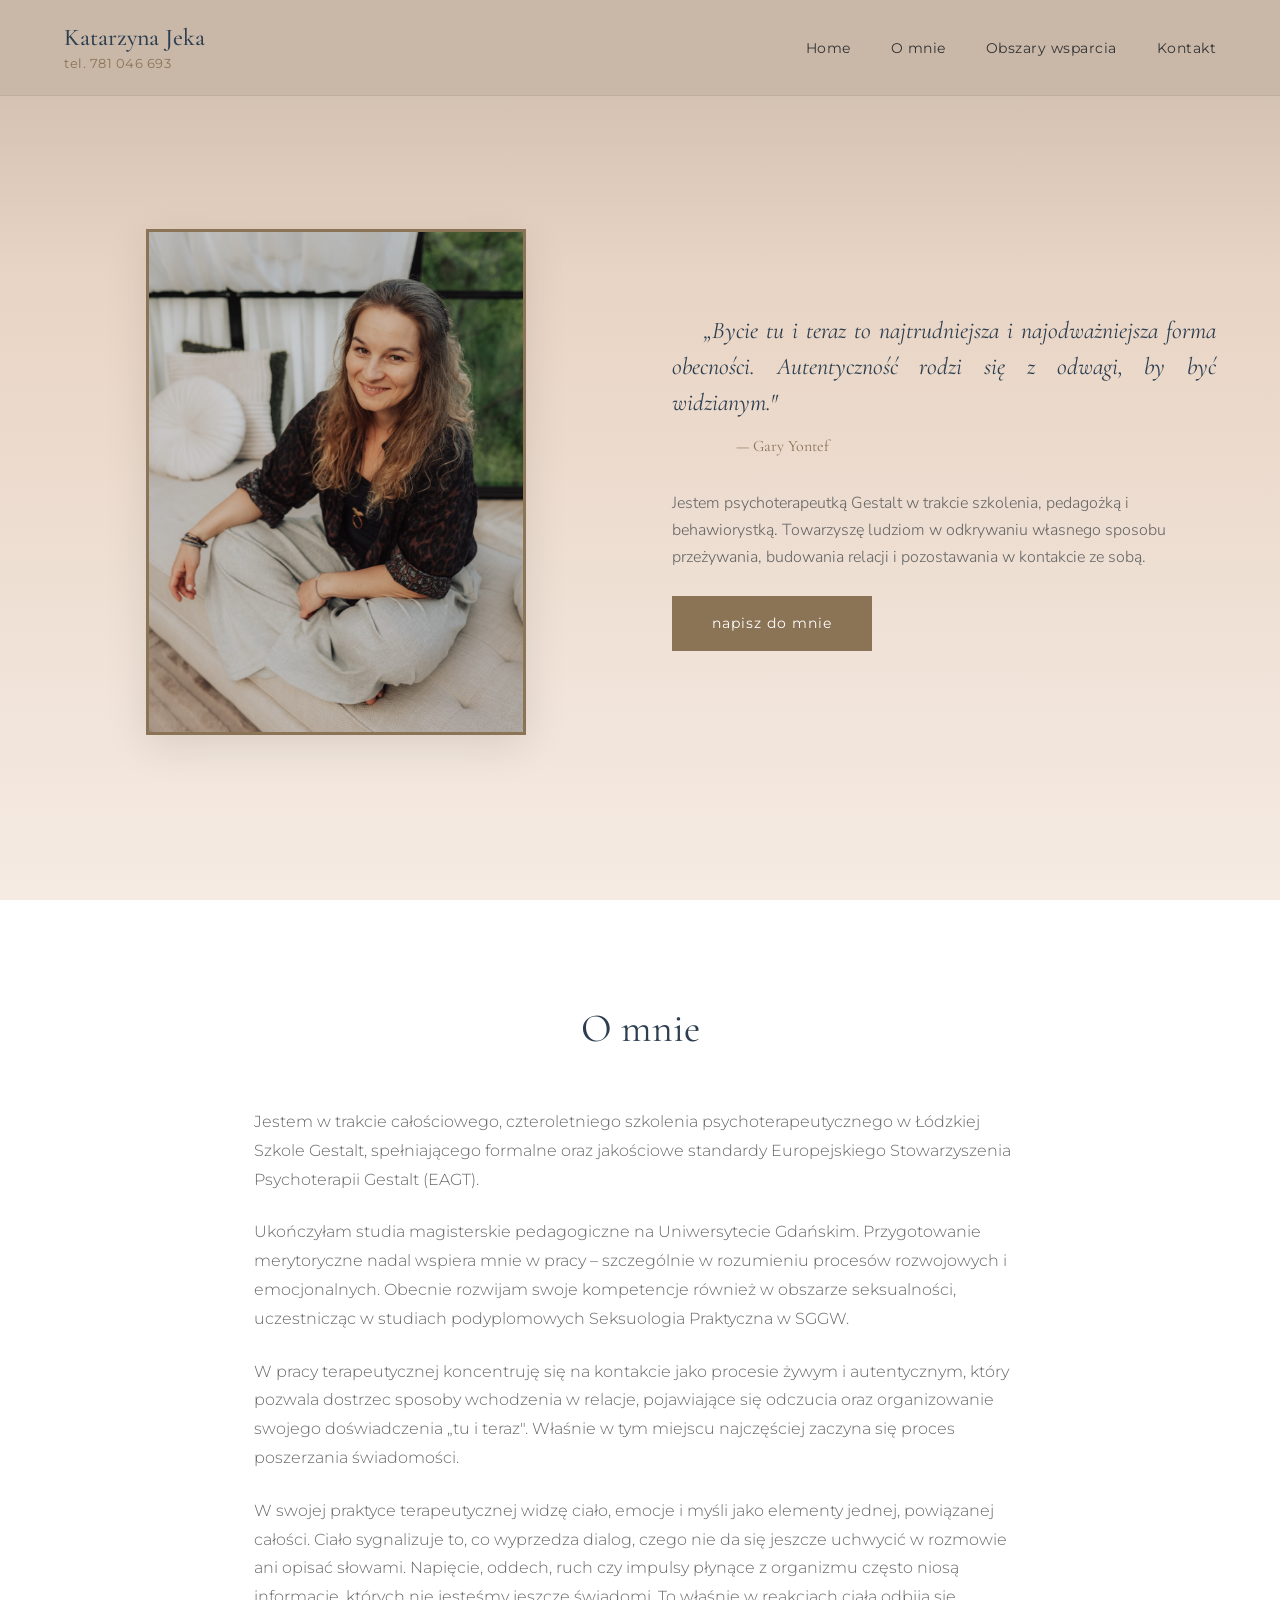
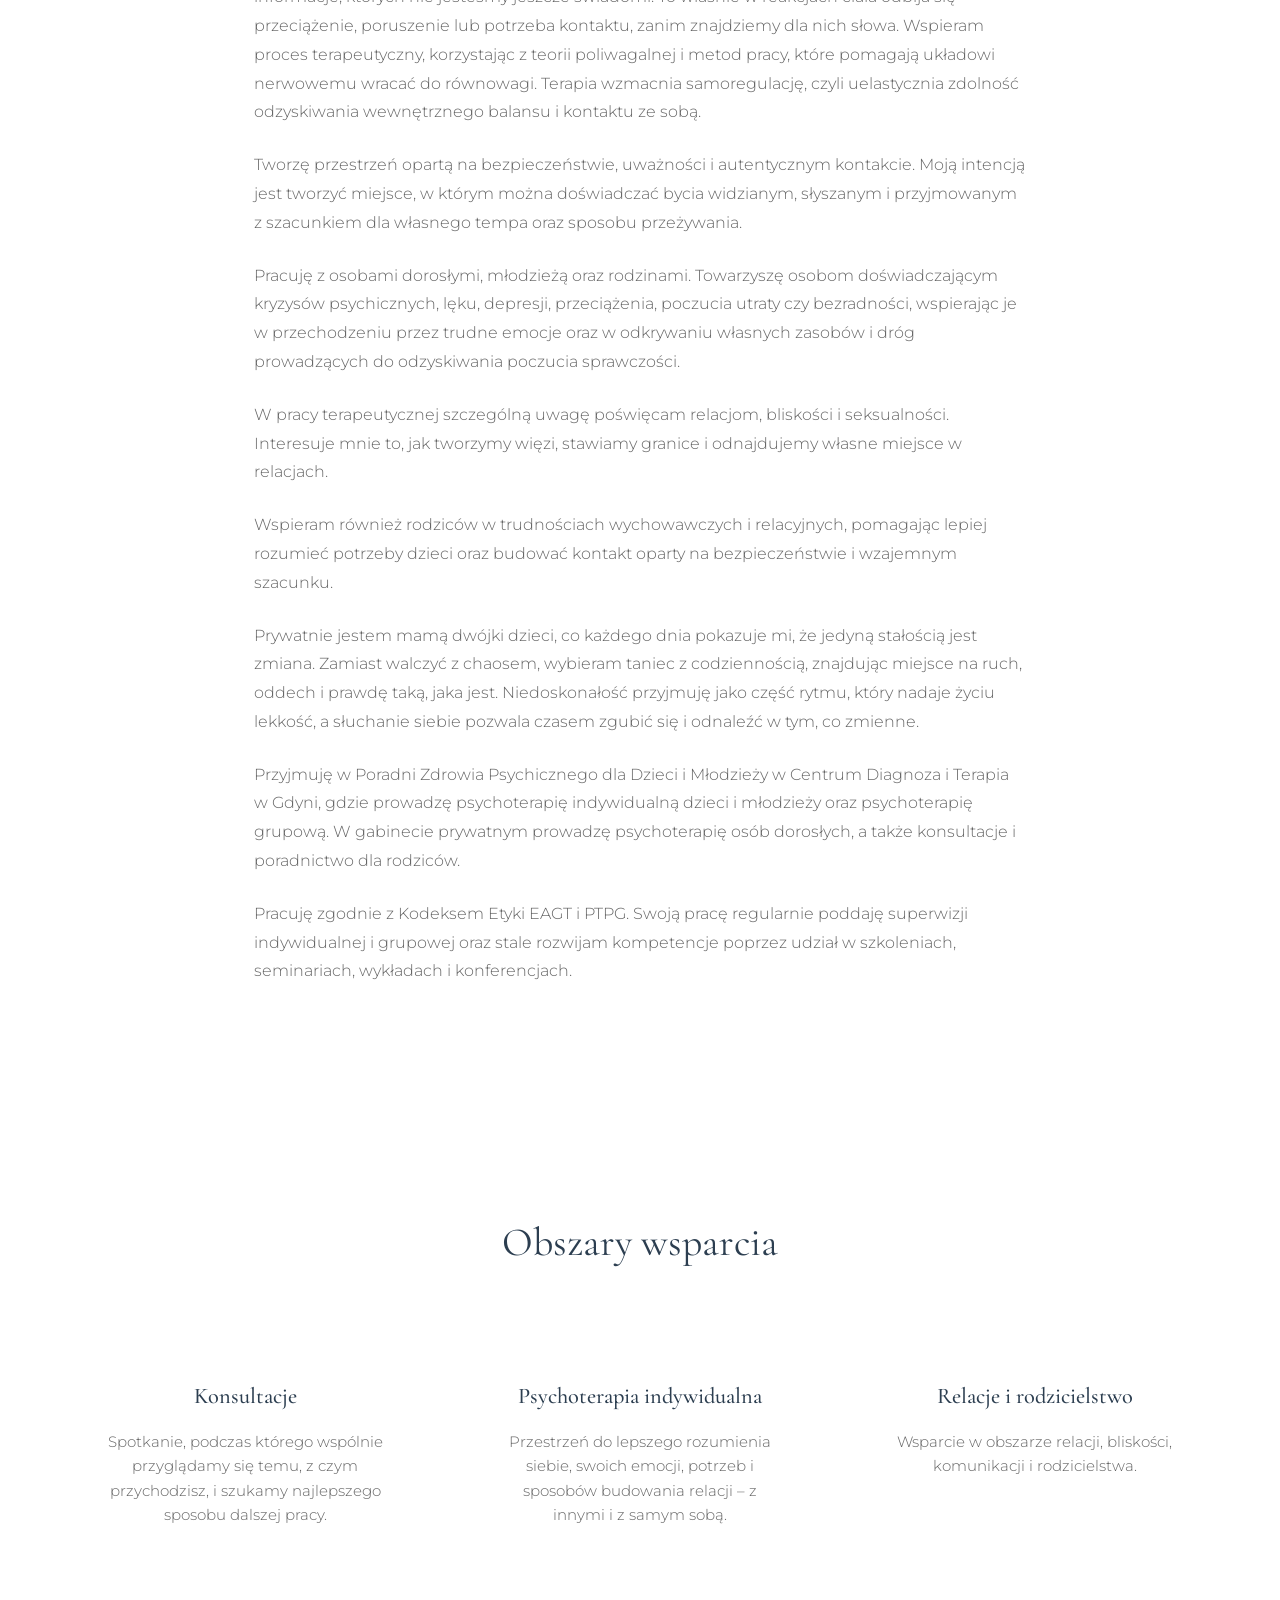
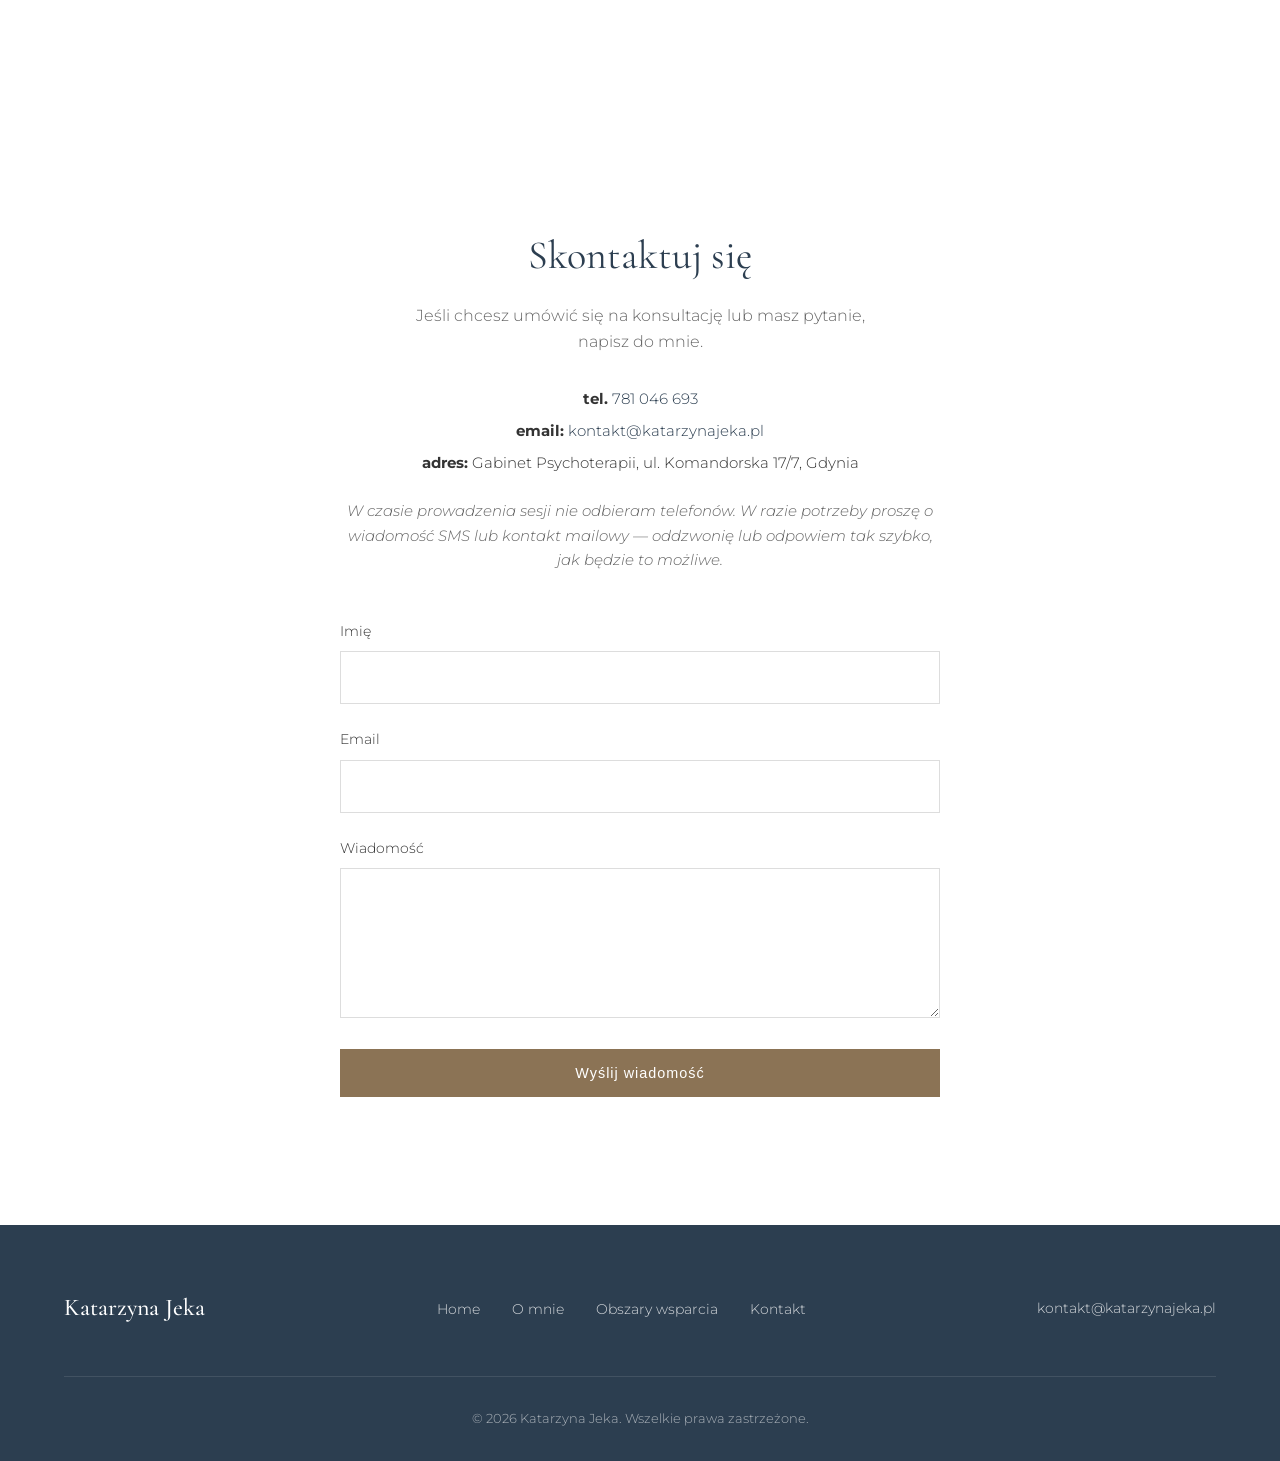
<file: index.html>
<!DOCTYPE html>
<html lang="pl">
<head>
    <meta charset="UTF-8">
    <meta name="viewport" content="width=device-width, initial-scale=1.0">
    <title>Katarzyna Jeka</title>
    <link rel="stylesheet" href="style.css">
    <link rel="preconnect" href="https://fonts.googleapis.com">
    <link rel="preconnect" href="https://fonts.gstatic.com" crossorigin>
    <link href="https://fonts.googleapis.com/css2?family=Cormorant+Garamond:wght@400;500;600&family=Montserrat:wght@300;400;500&family=Nunito+Sans:wght@300;400;500&display=swap" rel="stylesheet">
</head>
<body>
    <header>
        <nav>
            <div class="logo">
                Katarzyna Jeka
                <a href="tel:+48781046693" class="logo-phone">tel. 781 046 693</a>
            </div>
            <ul class="nav-links">
                <li><a href="#home">Home</a></li>
                <li><a href="#about">O mnie</a></li>
                <li><a href="#offerings">Obszary wsparcia</a></li>
                <li><a href="#contact">Kontakt</a></li>
            </ul>
        </nav>
    </header>

    <main>
        <section id="home" class="hero">
            <div class="hero-content">
                <blockquote class="hero-quote">
                    „Bycie tu i teraz to najtrudniejsza i najodważniejsza forma obecności. Autentyczność rodzi się z odwagi, by być widzianym."
                    <cite>— Gary Yontef</cite>
                </blockquote>
                <div class="hero-about">
                    <p>Jestem psychoterapeutką Gestalt w trakcie szkolenia, pedagożką i behawiorystką. Towarzyszę ludziom w odkrywaniu własnego sposobu przeżywania, budowania relacji i pozostawania w kontakcie ze sobą.</p>
                    <a href="#contact" class="btn">napisz do mnie</a>
                </div>
            </div>
            <div class="hero-image">
                <img src="profile.jpg" alt="Katarzyna Jeka">
            </div>
        </section>

        <section id="about" class="qualifications">
            <h2>O mnie</h2>
            <div class="qualifications-content">
                <p>Jestem w trakcie całościowego, czteroletniego szkolenia psychoterapeutycznego w Łódzkiej Szkole Gestalt, spełniającego formalne oraz jakościowe standardy Europejskiego Stowarzyszenia Psychoterapii Gestalt (EAGT).</p>
                <p>Ukończyłam studia magisterskie pedagogiczne na Uniwersytecie Gdańskim. Przygotowanie merytoryczne nadal wspiera mnie w pracy – szczególnie w rozumieniu procesów rozwojowych i emocjonalnych. Obecnie rozwijam swoje kompetencje również w obszarze seksualności, uczestnicząc w studiach podyplomowych Seksuologia Praktyczna w SGGW.</p>
                <p>W pracy terapeutycznej koncentruję się na kontakcie jako procesie żywym i autentycznym, który pozwala dostrzec sposoby wchodzenia w relacje, pojawiające się odczucia oraz organizowanie swojego doświadczenia „tu i teraz". Właśnie w tym miejscu najczęściej zaczyna się proces poszerzania świadomości.</p>
                <p>W swojej praktyce terapeutycznej widzę ciało, emocje i myśli jako elementy jednej, powiązanej całości. Ciało sygnalizuje to, co wyprzedza dialog, czego nie da się jeszcze uchwycić w rozmowie ani opisać słowami. Napięcie, oddech, ruch czy impulsy płynące z organizmu często niosą informacje, których nie jesteśmy jeszcze świadomi. To właśnie w reakcjach ciała odbija się przeciążenie, poruszenie lub potrzeba kontaktu, zanim znajdziemy dla nich słowa. Wspieram proces terapeutyczny, korzystając z teorii poliwagalnej i metod pracy, które pomagają układowi nerwowemu wracać do równowagi. Terapia wzmacnia samoregulację, czyli uelastycznia zdolność odzyskiwania wewnętrznego balansu i kontaktu ze sobą.</p>
                <p>Tworzę przestrzeń opartą na bezpieczeństwie, uważności i autentycznym kontakcie. Moją intencją jest tworzyć miejsce, w którym można doświadczać bycia widzianym, słyszanym i przyjmowanym z szacunkiem dla własnego tempa oraz sposobu przeżywania.</p>
                <p>Pracuję z osobami dorosłymi, młodzieżą oraz rodzinami. Towarzyszę osobom doświadczającym kryzysów psychicznych, lęku, depresji, przeciążenia, poczucia utraty czy bezradności, wspierając je w przechodzeniu przez trudne emocje oraz w odkrywaniu własnych zasobów i dróg prowadzących do odzyskiwania poczucia sprawczości.</p>
                <p>W pracy terapeutycznej szczególną uwagę poświęcam relacjom, bliskości i seksualności. Interesuje mnie to, jak tworzymy więzi, stawiamy granice i odnajdujemy własne miejsce w relacjach.</p>
                <p>Wspieram również rodziców w trudnościach wychowawczych i relacyjnych, pomagając lepiej rozumieć potrzeby dzieci oraz budować kontakt oparty na bezpieczeństwie i wzajemnym szacunku.</p>
                <p>Prywatnie jestem mamą dwójki dzieci, co każdego dnia pokazuje mi, że jedyną stałością jest zmiana. Zamiast walczyć z chaosem, wybieram taniec z codziennością, znajdując miejsce na ruch, oddech i prawdę taką, jaka jest. Niedoskonałość przyjmuję jako część rytmu, który nadaje życiu lekkość, a słuchanie siebie pozwala czasem zgubić się i odnaleźć w tym, co zmienne.</p>
                <p>Przyjmuję w Poradni Zdrowia Psychicznego dla Dzieci i Młodzieży w Centrum Diagnoza i Terapia w Gdyni, gdzie prowadzę psychoterapię indywidualną dzieci i młodzieży oraz psychoterapię grupową. W gabinecie prywatnym prowadzę psychoterapię osób dorosłych, a także konsultacje i poradnictwo dla rodziców.</p>
                <p>Pracuję zgodnie z Kodeksem Etyki EAGT i PTPG. Swoją pracę regularnie poddaję superwizji indywidualnej i grupowej oraz stale rozwijam kompetencje poprzez udział w szkoleniach, seminariach, wykładach i konferencjach.</p>
            </div>
        </section>

        <section id="offerings" class="offerings">
            <h2>Obszary wsparcia</h2>
            <div class="offerings-grid">
                <div class="offering-card">
                    <h3>Konsultacje</h3>
                    <p>Spotkanie, podczas którego wspólnie przyglądamy się temu, z czym przychodzisz, i szukamy najlepszego sposobu dalszej pracy.</p>
                </div>
                <div class="offering-card">
                    <h3>Psychoterapia indywidualna</h3>
                    <p>Przestrzeń do lepszego rozumienia siebie, swoich emocji, potrzeb i sposobów budowania relacji – z innymi i z samym sobą.</p>
                </div>
                <div class="offering-card">
                    <h3>Relacje i rodzicielstwo</h3>
                    <p>Wsparcie w obszarze relacji, bliskości, komunikacji i rodzicielstwa.</p>
                </div>
            </div>
        </section>

        <section id="contact" class="contact">
            <h2>Skontaktuj się</h2>
            <p class="contact-intro">Jeśli chcesz umówić się na konsultację lub masz pytanie, napisz do mnie.</p>
            <div class="contact-details">
                <p><strong>tel.</strong> <a href="tel:+48781046693">781 046 693</a></p>
                <p><strong>email:</strong> <a href="mailto:kontakt@katarzynajeka.pl">kontakt@katarzynajeka.pl</a></p>
                <p><strong>adres:</strong> Gabinet Psychoterapii, ul. Komandorska 17/7, Gdynia</p>
                <p class="contact-note">W czasie prowadzenia sesji nie odbieram telefonów. W razie potrzeby proszę o wiadomość SMS lub kontakt mailowy — oddzwonię lub odpowiem tak szybko, jak będzie to możliwe.</p>
            </div>
            <form action="https://formsubmit.co/kontakt@katarzynajeka.pl" method="POST" class="contact-form">
                <input type="hidden" name="_next" value="https://katarzynajeka.pl/thanks.html">
                <input type="hidden" name="_subject" value="Nowa wiadomość z formularza kontaktowego">
                <input type="hidden" name="_captcha" value="false">
                <div class="form-group">
                    <label for="name">Imię</label>
                    <input type="text" id="name" name="name" required>
                </div>
                <div class="form-group">
                    <label for="email">Email</label>
                    <input type="email" id="email" name="email" required>
                </div>
                <div class="form-group">
                    <label for="message">Wiadomość</label>
                    <textarea id="message" name="message" rows="6" required></textarea>
                </div>
                <button type="submit" class="btn">Wyślij wiadomość</button>
            </form>
        </section>
    </main>

    <footer>
        <div class="footer-content">
            <div class="footer-logo">Katarzyna Jeka</div>
            <ul class="footer-links">
                <li><a href="#home">Home</a></li>
                <li><a href="#about">O mnie</a></li>
                <li><a href="#offerings">Obszary wsparcia</a></li>
                <li><a href="#contact">Kontakt</a></li>
            </ul>
            <p class="footer-email">kontakt@katarzynajeka.pl</p>
        </div>
        <p class="copyright">&copy; 2026 Katarzyna Jeka. Wszelkie prawa zastrzeżone.</p>
    </footer>

    <script>
        // Smooth scroll for navigation links
        document.querySelectorAll('a[href^="#"]').forEach(anchor => {
            anchor.addEventListener('click', function (e) {
                e.preventDefault();
                const target = document.querySelector(this.getAttribute('href'));
                if (target) {
                    target.scrollIntoView({
                        behavior: 'smooth'
                    });
                }
            });
        });

    </script>
</body>
</html>
</file>
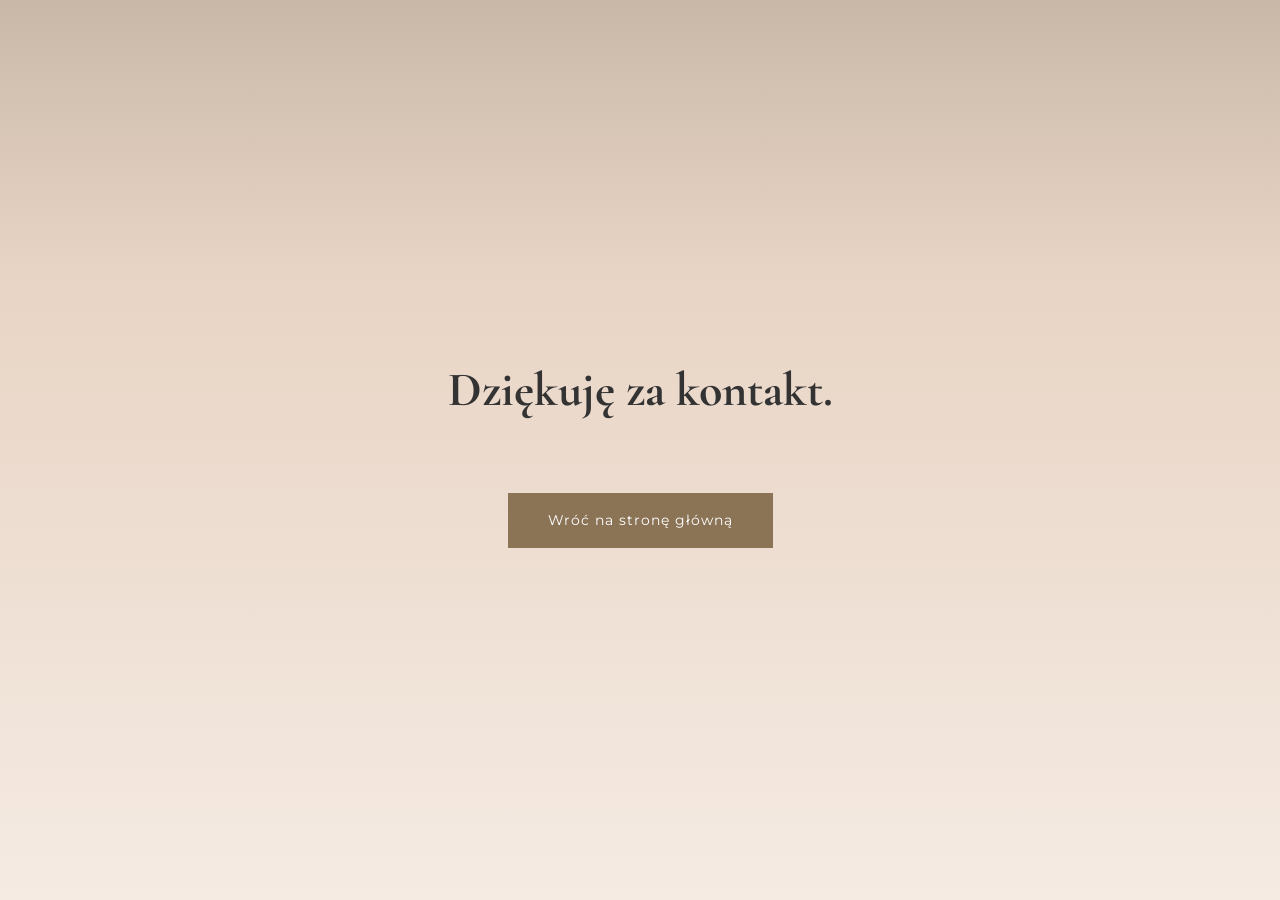
<file: thanks.html>
<!DOCTYPE html>
<html lang="pl">
<head>
    <meta charset="UTF-8">
    <meta name="viewport" content="width=device-width, initial-scale=1.0">
    <title>Dziękuję - Katarzyna Jeka</title>
    <link rel="stylesheet" href="style.css">
    <link rel="preconnect" href="https://fonts.googleapis.com">
    <link rel="preconnect" href="https://fonts.gstatic.com" crossorigin>
    <link href="https://fonts.googleapis.com/css2?family=Cormorant+Garamond:wght@400;500;600&family=Montserrat:wght@300;400;500&display=swap" rel="stylesheet">
    <style>
        .thanks-container {
            min-height: 100vh;
            display: flex;
            flex-direction: column;
            justify-content: center;
            align-items: center;
            text-align: center;
            padding: 2rem;
        }
        .thanks-container h1 {
            font-family: 'Cormorant Garamond', serif;
            font-size: 3rem;
            margin-bottom: 2rem;
        }
        .thanks-container a {
            margin-top: 2rem;
        }
    </style>
</head>
<body>
    <div class="thanks-container">
        <h1>Dziękuję za kontakt.</h1>
        <a href="index.html" class="btn">Wróć na stronę główną</a>
    </div>
</body>
</html>
</file>
<file: style.css>
* {
    margin: 0;
    padding: 0;
    box-sizing: border-box;
}

:root {
    --color-primary: #2c3e50;
    --color-secondary: #8b7355;
    --color-bg: transparent;
    --color-bg-alt: rgba(255,255,255,0.3);
    --color-text: #333;
    --color-text-light: #666;
    --font-heading: 'Cormorant Garamond', serif;
    --font-body: 'Montserrat', sans-serif;
}

html {
    scroll-behavior: smooth;
}

body {
    font-family: var(--font-body);
    font-weight: 300;
    color: var(--color-text);
    background: linear-gradient(to bottom, #c9b8a8 0%, #e8d4c4 30%, #f5ebe3 100%);
    background-attachment: fixed;
    line-height: 1.6;
}

/* Header & Navigation */
header {
    position: fixed;
    top: 0;
    left: 0;
    right: 0;
    background: rgba(201, 184, 168, 0.95);
    backdrop-filter: blur(10px);
    z-index: 1000;
    padding: 1.5rem 5vw;
    border-bottom: 1px solid rgba(0,0,0,0.05);
}

nav {
    display: flex;
    justify-content: space-between;
    align-items: center;
    max-width: 1400px;
    margin: 0 auto;
}

.logo {
    font-family: var(--font-heading);
    font-size: 1.5rem;
    font-weight: 500;
    color: var(--color-primary);
    display: flex;
    flex-direction: column;
    line-height: 1.2;
}

.logo-phone {
    font-family: var(--font-body);
    font-size: 0.8rem;
    font-weight: 400;
    color: var(--color-secondary);
    text-decoration: none;
    letter-spacing: 0.5px;
    margin-top: 0.2rem;
    transition: color 0.3s ease;
}

.logo-phone:hover {
    color: var(--color-primary);
}

.nav-links {
    display: flex;
    list-style: none;
    gap: 2.5rem;
}

.nav-links a {
    text-decoration: none;
    color: var(--color-text);
    font-size: 0.9rem;
    font-weight: 400;
    letter-spacing: 0.5px;
    transition: color 0.3s ease;
}

.nav-links a:hover {
    color: var(--color-secondary);
}

/* Hero Section */
.hero {
    min-height: 100vh;
    display: grid;
    grid-template-columns: 1fr 1fr;
    gap: 4rem;
    align-items: center;
    padding: 8rem 5vw 4rem;
    max-width: 1400px;
    margin: 0 auto;
}

.hero-content {
    display: flex;
    flex-direction: column;
    gap: 2rem;
}

.hero-quote {
    font-family: var(--font-heading);
    font-size: 1.5rem;
    font-weight: 400;
    font-style: italic;
    line-height: 1.5;
    color: var(--color-primary);
    text-align: justify;
    text-indent: 2rem;
}

.hero-quote cite {
    display: block;
    margin-top: 0.8rem;
    font-size: 1rem;
    font-style: normal;
    color: var(--color-secondary);
    text-indent: 4rem;
}

.hero-about p {
    font-family: 'Nunito Sans', sans-serif;
    font-size: 1rem;
    line-height: 1.7;
    color: var(--color-text-light);
    margin-bottom: 1.5rem;
}

.btn {
    display: inline-block;
    padding: 1rem 2.5rem;
    background: var(--color-secondary);
    color: white;
    text-decoration: none;
    font-size: 0.9rem;
    font-weight: 400;
    letter-spacing: 1px;
    border: none;
    cursor: pointer;
    transition: background 0.3s ease, transform 0.3s ease;
}

.btn:hover {
    background: var(--color-primary);
    transform: translateY(-2px);
}

.hero-image {
    display: flex;
    justify-content: center;
    align-items: center;
    order: -1;
}

.hero-image img {
    width: 100%;
    max-width: 380px;
    aspect-ratio: 3 / 4;
    height: auto;
    object-fit: cover;
    object-position: center 30%;
    border: 3px solid var(--color-secondary);
    box-shadow: 0 10px 40px rgba(0,0,0,0.1);
}


/* Qualifications Section */
.qualifications {
    padding: 6rem 5vw;
    max-width: 900px;
    margin: 0 auto;
}

.qualifications h2 {
    font-family: var(--font-heading);
    font-size: 2.5rem;
    font-weight: 400;
    text-align: center;
    margin-bottom: 3rem;
    color: var(--color-primary);
}

.qualifications-content p {
    color: var(--color-text-light);
    font-size: 1rem;
    line-height: 1.8;
    margin-bottom: 1.5rem;
}

.qualifications-content p:last-child {
    margin-bottom: 0;
}

/* Offerings Section */
.offerings {
    padding: 8rem 5vw;
    max-width: 1400px;
    margin: 0 auto;
}

.offerings h2 {
    font-family: var(--font-heading);
    font-size: 2.5rem;
    font-weight: 400;
    text-align: center;
    margin-bottom: 4rem;
    color: var(--color-primary);
}

.offerings-grid {
    display: grid;
    grid-template-columns: repeat(3, 1fr);
    gap: 2rem;
}

.offering-card {
    background: var(--color-bg-alt);
    padding: 2.5rem;
    text-align: center;
    transition: transform 0.3s ease;
}

.offering-card:hover {
    transform: translateY(-5px);
}

.offering-card h3 {
    font-family: var(--font-heading);
    font-size: 1.4rem;
    font-weight: 500;
    margin-bottom: 1rem;
    color: var(--color-primary);
}

.offering-card p {
    color: var(--color-text-light);
    font-size: 0.95rem;
}

/* Contact Section */
.contact {
    background: var(--color-bg-alt);
    padding: 8rem 5vw;
}

.contact h2 {
    font-family: var(--font-heading);
    font-size: 2.5rem;
    font-weight: 400;
    text-align: center;
    margin-bottom: 1rem;
    color: var(--color-primary);
}

.contact-intro {
    text-align: center;
    color: var(--color-text-light);
    margin-bottom: 2rem;
    max-width: 500px;
    margin-left: auto;
    margin-right: auto;
}

.contact-details {
    max-width: 600px;
    margin: 0 auto 3rem;
    text-align: center;
    color: var(--color-text);
}

.contact-details p {
    margin-bottom: 0.5rem;
    font-size: 0.95rem;
    line-height: 1.6;
}

.contact-details a {
    color: var(--color-primary);
    text-decoration: none;
    transition: color 0.3s ease;
}

.contact-details a:hover {
    color: var(--color-secondary);
}

.contact-note {
    margin-top: 1.5rem;
    font-size: 0.85rem;
    color: var(--color-text-light);
    font-style: italic;
    line-height: 1.7;
}

.contact-form {
    max-width: 600px;
    margin: 0 auto;
}

.form-group {
    margin-bottom: 1.5rem;
}

.form-group label {
    display: block;
    margin-bottom: 0.5rem;
    font-size: 0.9rem;
    color: var(--color-text);
}

.form-group input,
.form-group textarea {
    width: 100%;
    padding: 1rem;
    border: 1px solid #ddd;
    font-family: var(--font-body);
    font-size: 1rem;
    background: white;
    transition: border-color 0.3s ease;
}

.form-group input:focus,
.form-group textarea:focus {
    outline: none;
    border-color: var(--color-secondary);
}

.form-group textarea {
    resize: vertical;
    min-height: 150px;
}

.contact-form .btn {
    width: 100%;
    text-align: center;
}

/* Footer */
footer {
    background: var(--color-primary);
    color: white;
    padding: 4rem 5vw 2rem;
}

.footer-content {
    max-width: 1400px;
    margin: 0 auto;
    display: flex;
    justify-content: space-between;
    align-items: center;
    flex-wrap: wrap;
    gap: 2rem;
    margin-bottom: 3rem;
}

.footer-logo {
    font-family: var(--font-heading);
    font-size: 1.5rem;
    font-weight: 500;
}

.footer-links {
    display: flex;
    list-style: none;
    gap: 2rem;
}

.footer-links a {
    color: rgba(255,255,255,0.8);
    text-decoration: none;
    font-size: 0.9rem;
    transition: color 0.3s ease;
}

.footer-links a:hover {
    color: white;
}

.footer-email {
    color: rgba(255,255,255,0.8);
    font-size: 0.9rem;
}

.copyright {
    text-align: center;
    color: rgba(255,255,255,0.6);
    font-size: 0.8rem;
    padding-top: 2rem;
    border-top: 1px solid rgba(255,255,255,0.1);
}

/* Responsive Design */
@media (max-width: 968px) {
    .hero {
        grid-template-columns: 1fr;
        text-align: center;
        padding-top: 10rem;
    }

    .hero-image img {
        max-width: 300px;
    }

    .offerings-grid {
        grid-template-columns: 1fr;
        max-width: 400px;
        margin: 0 auto;
    }
}

@media (max-width: 768px) {
    .nav-links {
        display: none;
    }

    .hero-content h1 {
        font-size: 1.8rem;
    }

    .footer-content {
        flex-direction: column;
        text-align: center;
    }

    .footer-links {
        flex-wrap: wrap;
        justify-content: center;
    }
}
</file>
